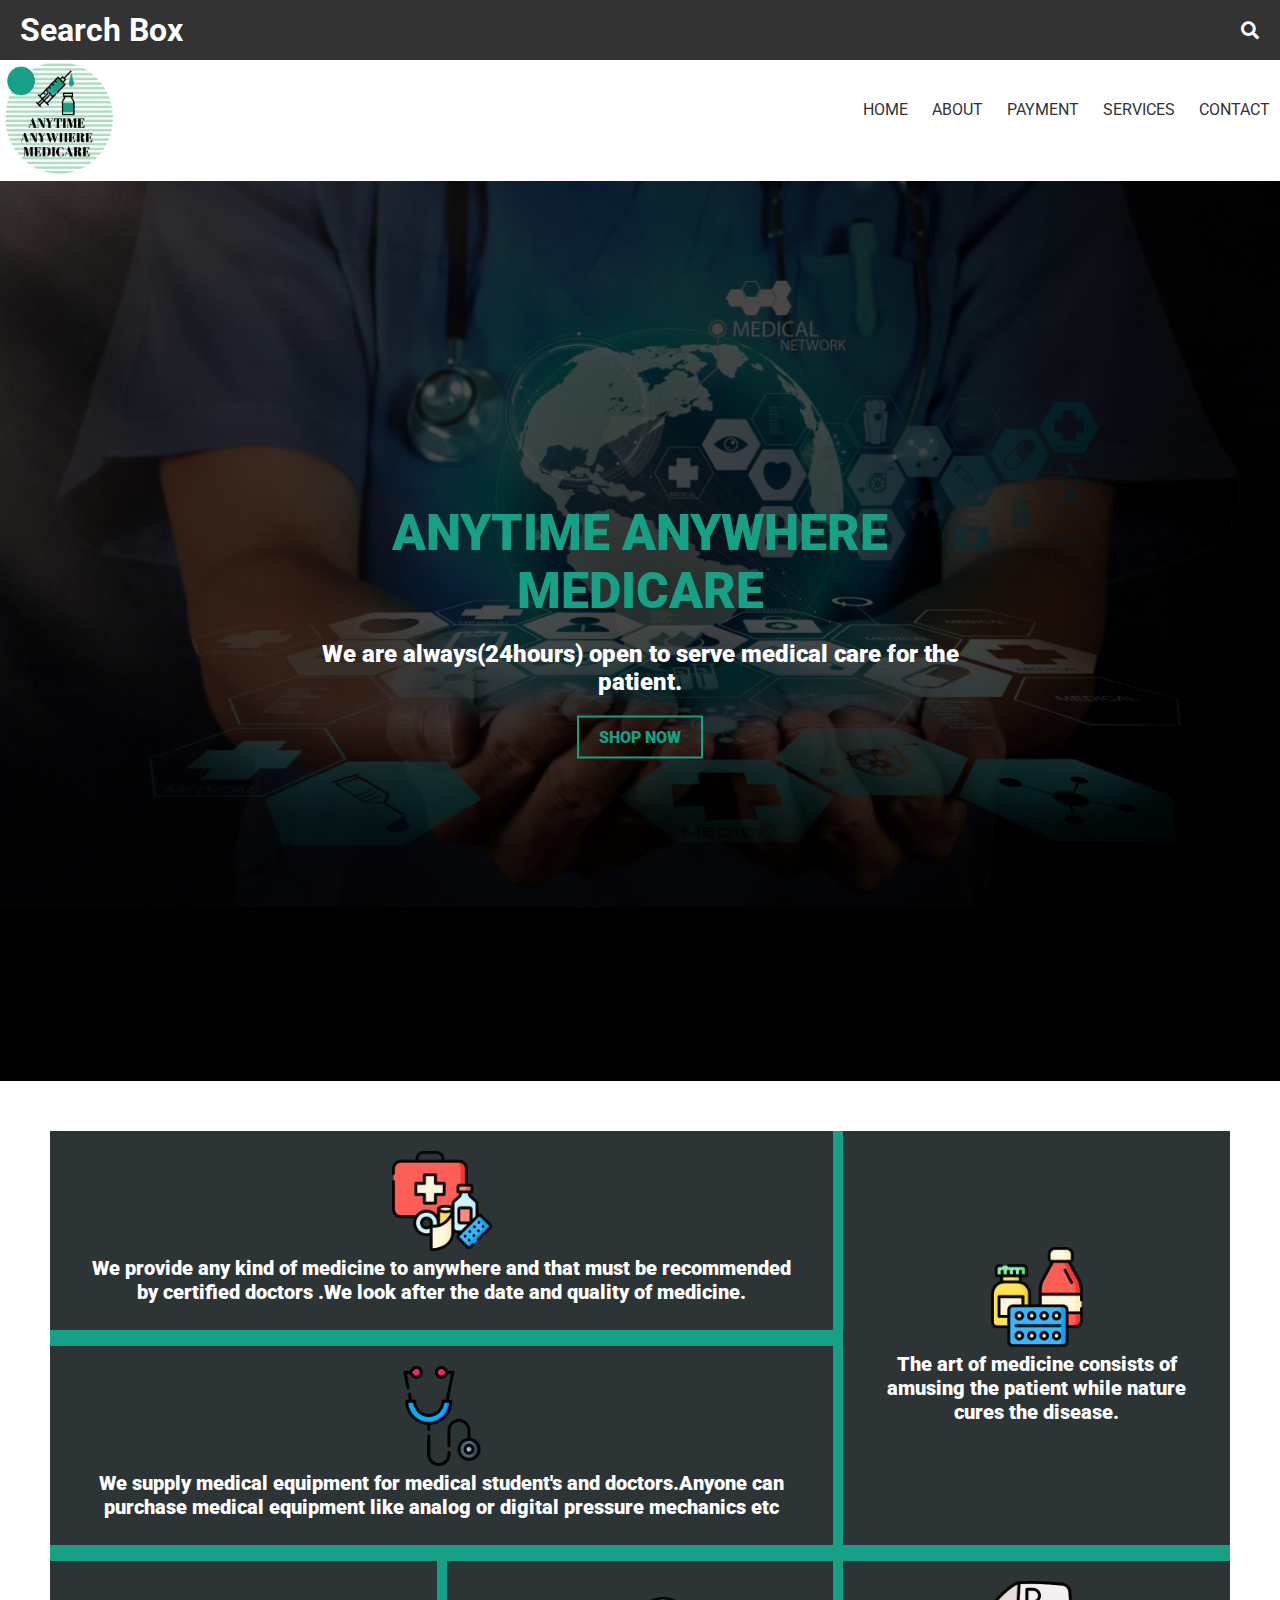
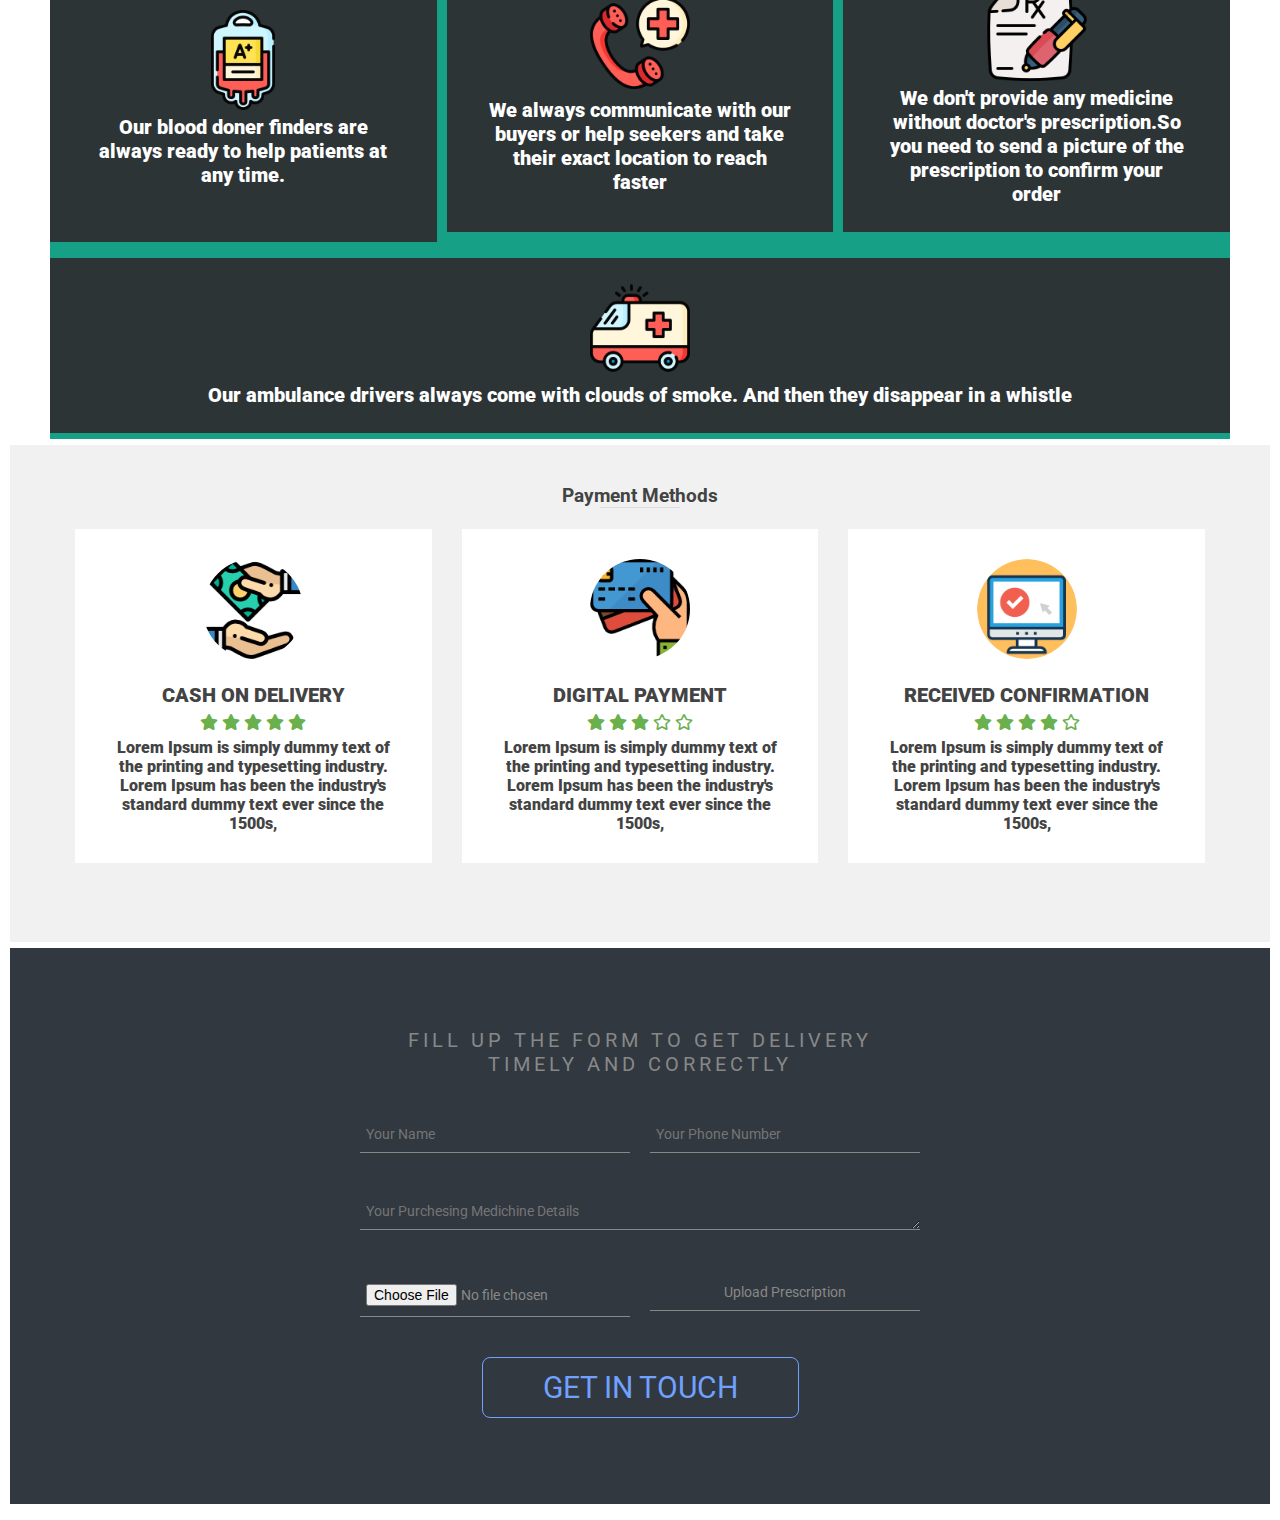
<file: index.html>
<!DOCTYPE html>
<html lang="en" dir="ltr">
  <head>
    <meta charset="utf-8">
    <title>Anytime Anywhere Medicare</title>
    <link rel="stylesheet" href="style.css">
    <meta name="viewport" content="width=device-width, initial-scale=1">
    <link rel="stylesheet" href="https://cdnjs.cloudflare.com/ajax/libs/font-awesome/5.11.2/css/all.css">
    <link rel="stylesheet" href="https://use.fontawesome.com/releases/v5.5.0/css/all.css">
    <script src="https://cdnjs.cloudflare.com/ajax/libs/jquery/3.4.1/jquery.min.js" charset="utf-8"></script>
  </head>
  <body>
<header>
      <h1>Search Box</h1>

      <div class="search-screen">
        <i class="fas fa-search search-icon"></i>
        <div class="search-box">
          <input type="text" class="search-txt" placeholder="search">
          <button class="search-btn"><i class="fas fa-arrow-right"></i></button>
        </div>
      </div>
    </header>

    <script type="text/javascript">
      $(".search-icon").click(function(){
        $(this).toggleClass("fa-times");
        $(".search-screen").toggleClass("active");
      });

      $(".search-txt").keyup(function(){
        if($(this).val() != ""){
          $(".search-btn").css("opacity",1);
          $(".search-btn").css("transform","rotate(0deg)");
        }else{
          $(".search-btn").css("opacity",0);
          $(".search-btn").css("transform","rotate(45deg)");
        }
      });
    </script>
<section id="header">
<div class="header">
    <h2 class="logo"><img src="l4.png" width="120" height="120"></h2>
    <input type="checkbox" id="chk">
    <label for="chk" class="show-menu-btn">
      <i class="fas fa-ellipsis-h"></i>
    </label>

    <ul class="menu">
      <a href="#header">Home</a>
      <a href="#container">About</a>
      <a href="#testimonials">Payment</a>
      <a href="service.html">Services</a>
      <a href="#contact-section">Contact</a>
      <label for="chk" class="hide-menu-btn">
        <i class="fas fa-times"></i>
      </label>
    </ul>
  </div>
    </div>
    <div class="landing-page">
      <div class="page-content">
        <h1>Anytime anywhere medicare</h1>
        <h2>
        <strong>We are always(24hours) open to serve medical care for the patient.<strong>

        </h2>
        <a href="service.html">Shop Now</a>
      </div>
    </div>

  <div class="text">
    <div></div>
  <section id="container">
   <div class ="container">
     <div class ="box">
          <div class ="content">
               <img src="hospital.png">
                  <p>We provide any kind of medicine to anywhere and that must be recommended by certified doctors .We look after the date and quality of medicine.</p>
        </div>
     </div>
  <div class ="box">
          <div class ="content">
               <img src="doctor.png">
                <p>We supply medical equipment for medical student's and doctors.Anyone can purchase medical equipment like analog or digital pressure mechanics etc</p>
 </div>
     </div>
<div class ="box">
          <div class ="content">
               <img src="medicine.png">
            <p>The art of medicine consists of amusing the patient while nature cures the disease.</p>
</div>
     </div>
<div class ="box">
          <div class ="content">
               <img src="hospital(1).png">
           <p>Our blood doner finders are always ready to help patients at any time.</p>
</div>
     </div>
<div class ="box">
          <div class ="content">
               <img src="ambulance.png">
             <p>Our ambulance drivers always come with clouds of smoke. And then they disappear in a whistle</p>
</div>
     </div>
<div class ="box">
          <div class ="content">
               <img src="emergency.png">
            <p>We always communicate with our buyers or help seekers and take their exact location to reach faster </p>

</div>
     </div>
<div class ="box">
          <div class ="content">
               <img src="prescription.png">
             <p>We don't provide any medicine without doctor's prescription.So you need to send a picture of the prescription to confirm your order</p>
</div>
     </div>
</div>
  <section id="testimonials">
       <div class="testimonials">
      <div class="inner">
        <h3>Payment Methods</h3>
        <div class="border"></div>

        <div class="row">
          <div class="col">
            <div class="testimonial">
              <img src="buy.png" alt="">
              <div class="nam">Cash On Delivery</div>
              <div class="stars">
                <i class="fas fa-star"></i>
                <i class="fas fa-star"></i>
                <i class="fas fa-star"></i>
                <i class="fas fa-star"></i>
                <i class="fas fa-star"></i>
              </div>

              <p>
                Lorem Ipsum is simply dummy text of the printing and typesetting industry. Lorem Ipsum has been the industry's standard dummy text ever since the 1500s,
              </p>
            </div>
          </div>

          <div class="col">
            <div class="testimonial">
              <img src="debit-card.png" alt="">
              <div class="nam">Digital Payment</div>
              <div class="stars">
                <i class="fas fa-star"></i>
                <i class="fas fa-star"></i>
                <i class="fas fa-star"></i>
                <i class="far fa-star"></i>
                <i class="far fa-star"></i>
              </div>

              <p>
                Lorem Ipsum is simply dummy text of the printing and typesetting industry. Lorem Ipsum has been the industry's standard dummy text ever since the 1500s,
              </p>
            </div>
          </div>

          <div class="col">
            <div class="testimonial">
              <img src="order.png" alt="">
              <div class="nam">Received Confirmation</div>
              <div class="stars">
                <i class="fas fa-star"></i>
                <i class="fas fa-star"></i>
                <i class="fas fa-star"></i>
                <i class="fas fa-star"></i>
                <i class="far fa-star"></i>
              </div>

              <p>
                Lorem Ipsum is simply dummy text of the printing and typesetting industry. Lorem Ipsum has been the industry's standard dummy text ever since the 1500s,
              </p>
            </div>
          </div>
        </div>
      </div>
    </div>
   <section id="contact-section">
 <div class="contact-section">
      <div class="inner-width">
        <h1>Fill up the form to get delivery timely and correctly</h1>
        <input type="text" class="name" placeholder="Your Name">
        <input type="Phone Number" class="number" placeholder="Your Phone Number">
        <textarea rows="1" placeholder="Your Purchesing Medichine Details" class="message"></textarea>
<form action="upload.php" method="post" enctype="multipart/form-data">
    <input type="file" name="fileToUpload" class="fileToUpload" id="fileToUpload">
    <input type="submit" value="Upload Prescription"  class="UploadImage" name="submit">
</form>

        <button>Get in touch</button>
      </div>
    </div>
  </body>
</html>
</file>
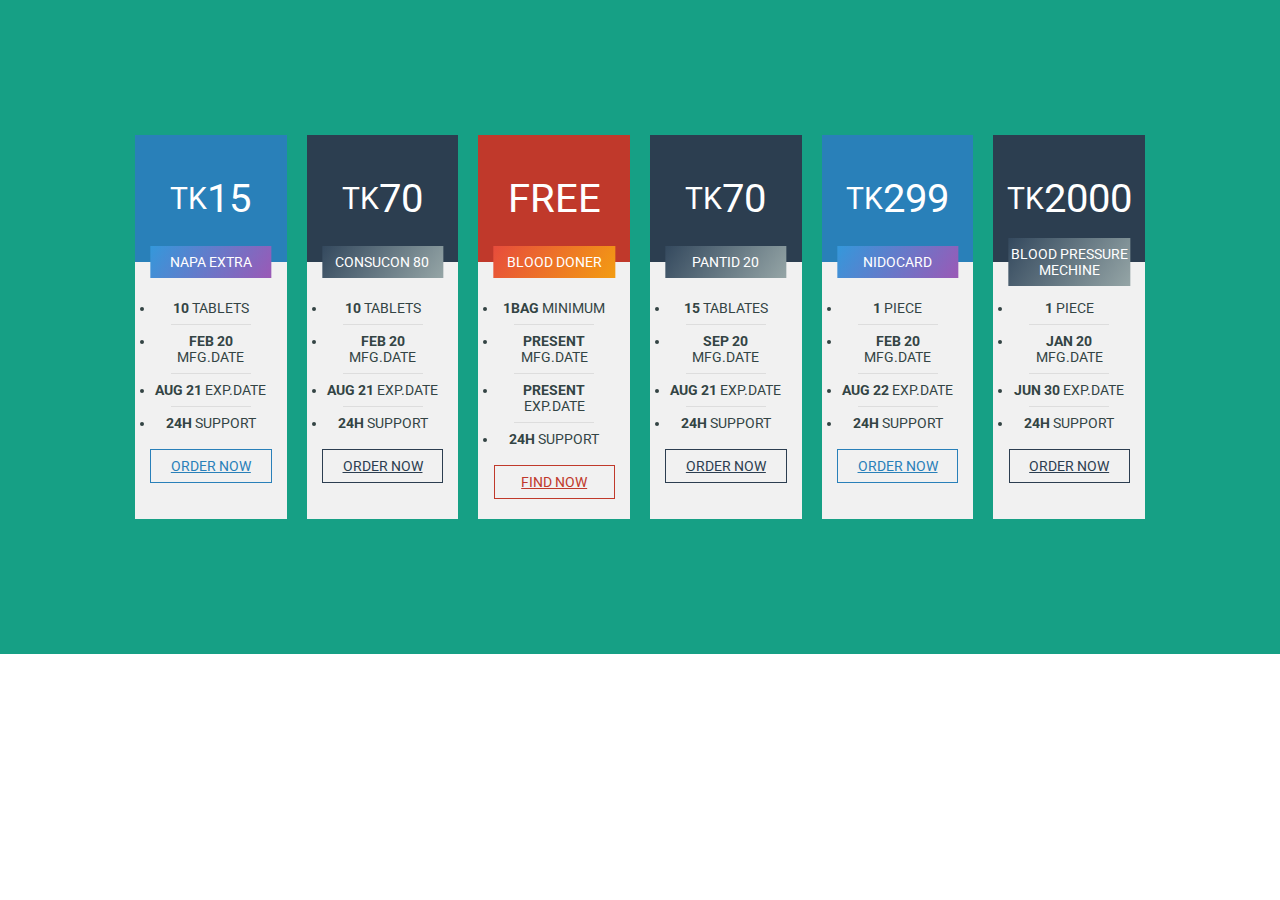
<file: service.html>
<!DOCTYPE html>
<html lang="en" dir="ltr">
  <head>
    <meta charset="utf-8">
    <title></title>
    <link rel="stylesheet" href="style.css">
    <meta name="viewport" content="width=device-width, initial-scale=1.0">
  </head>
  <body>
    <div class="wrapper">
      <div class="pricing-table table1">
        <div class="pricing-header">
          <div class="price"><span>Tk</span>15</div>
          <div class="title">Napa Extra</div>
        </div>
        <ul class="pricing-list">
          <li><strong>10</strong> Tablets</li>
          <div class="border"></div>
          <li><strong>Feb 20</strong> Mfg.Date</li>
          <div class="border"></div>
          <li><strong>Aug 21</strong> Exp.Date</li>
          <div class="border"></div>
          <li><strong>24h</strong> Support</li>
        </ul>
        <a href="#">Order Now</a>
      </div>

      <div class="pricing-table table2">
        <div class="pricing-header">
          <div class="price"><span>Tk</span>70</div>
          <div class="title">Consucon 80</div>
        </div>
        <ul class="pricing-list">
          <li><strong>10</strong> Tablets</li>
          <div class="border"></div>
          <li><strong>Feb 20</strong> Mfg.Date</li>
          <div class="border"></div>
          <li><strong>Aug 21</strong> Exp.Date</li>
          <div class="border"></div>
          <li><strong>24h</strong> Support</li>
        </ul>
        <a href="#">Order Now</a>
      </div>

      <div class="pricing-table table3">
        <div class="pricing-header">
          <div class="price"><span></span>FREE</div>
          <div class="title">BLOOD DONER</div>
        </div>
        <ul class="pricing-list">
          <li><strong>1bag</strong> Minimum</li>
          <div class="border"></div>
          <li><strong>Present</strong>  Mfg.Date</li>
          <div class="border"></div>
          <li><strong>Present</strong> Exp.Date</li>
          <div class="border"></div>
          <li><strong>24h</strong> Support</li>
        </ul>
        <a href="#">Find Now</a>
      </div>
  <div class="pricing-table table2">
        <div class="pricing-header">
          <div class="price"><span>Tk</span>70</div>
          <div class="title">Pantid 20</div>
        </div>
        <ul class="pricing-list">
          <li><strong>15</strong> Tablates</li>
          <div class="border"></div>
          <li><strong>Sep 20</strong> Mfg.Date</li>
          <div class="border"></div>
          <li><strong>Aug 21</strong> Exp.Date</li>
          <div class="border"></div>
          <li><strong>24h</strong> Support</li>
        </ul>
        <a href="#">Order Now</a>
      </div>
 <div class="pricing-table table1">
        <div class="pricing-header">
          <div class="price"><span>Tk</span>299</div>
          <div class="title">Nidocard</div>
        </div>
        <ul class="pricing-list">
          <li><strong>1</strong> Piece</li>
          <div class="border"></div>
          <li><strong>Feb 20</strong> Mfg.Date</li>
          <div class="border"></div>
          <li><strong>Aug 22</strong> Exp.Date</li>
          <div class="border"></div>
          <li><strong>24h</strong> Support</li>
        </ul>
        <a href="#">Order Now</a>
      </div>

      <div class="pricing-table table2">
        <div class="pricing-header">
          <div class="price"><span>Tk</span>2000</div>
          <div class="title">Blood pressure Mechine</div>
        </div>
        <ul class="pricing-list">
          <li><strong>1</strong> Piece</li>
          <div class="border"></div>
          <li><strong>Jan 20</strong> Mfg.Date</li>
          <div class="border"></div>
          <li><strong>Jun 30</strong> Exp.Date</li>
          <div class="border"></div>
          <li><strong>24h </strong> Support</li>
        </ul>
        <a href="#">Order Now</a>
      </div>

     
    </div>
  </body>
</html>
</file>
<file: style.css>
@import url('https://fonts.googleapis.com/css2?family=Roboto:wght@300&display=swap');
*
{
  margin: 0;
  padding: 0;
  box-sizing: border-box;
  font-family: 'Roboto', sans-serif;
}
.landing-page{
  width: 100%;
  height: 100vh;
  background: #000;
  position: relative;
  overflow: hidden;
}
.landing-page::after{
  content: "";
  position: absolute;
  left: 0;
  top: 0;
  width: 100%;
  height: 100%;
  background: url(me.jpg) no-repeat center fixed;
  background-size: cover;
  opacity: .3;
  animation: anim 25s linear infinite;
}
@keyframes anim {
  50%{
    transform: scale(2);
  }
  100%{
    transform: scale(1);
  }
}
.page-content{
  position: absolute;
  top: 50%;
  left: 50%;
  transform: translate(-50%,-50%);
  z-index: 1;
  width: 100%;
  max-width: 800px;
  text-align: center;
  padding: 0 40px;
  box-sizing: border-box;
}
.page-content h1{
  color: #16a085;
  text-transform: uppercase;
  font-size: 50px;
  font-weight: 900;
  margin-bottom: 20px;
}
.page-content h2{
  color: #fff;
  margin-bottom: 20px;
}
.page-content a{
  display: inline-block;
  text-decoration: none;
  color: #16a085;
  border: 2px solid #16a085;
  text-transform: uppercase;
  padding: 10px 20px;
  transition: 0.4s linear;
}
.page-content a:hover{
  color: #fff;
  background: #16a085;
}
.text{
  padding: 10px;
  text-align: justify;
}
.text div{
  margin-bottom: 6px;
}
header{
  height: 60px;
  background: #333;
  padding: 0 20px;
  color: #fff;
}

header h1{
  line-height: 60px;
}

.search-screen,.search-icon{
  position: absolute;
  top: 0;
  right: 0;
  width: 60px;
  height: 60px;
  transition: .4s linear;
}

.search-icon{
  text-align: center;
  line-height: 60px !important;
  cursor: pointer;
  font-size: 18px;
}

.search-icon:hover{
  transform: scale(1.1);
}

.search-box{
  width: 0;
  height: 0;
  position: absolute;
  overflow: hidden;
  opacity: 0;
  transition: opacity .3s linear;
  transition-delay: .5s;
}

.search-screen.active{
  position: fixed;
  background: #2d3436; 
  width: 100%;
  height: 100vh;
}

.search-screen.active .search-box{
  opacity: 1;
  width: 360px;
  height: 50px;
  border: 2px solid #fff;
  border-radius: 30px;
  left: 1%;
  top: 1%;
  transform: translate(-3%,-3%);
}

.search-txt{
  border: 0;
  width: 100%;
  height: 100%;
  background: none;
  padding: 0 30px;
  color: #fff;
  outline: none;
  padding-right: 50px;
}

.search-txt::placeholder{
  color: #fff;
}

.search-btn{
  position: absolute;
  top: 0;
  right: 0;
  width: 50px;
  height: 100%;
  background: none;
  border: 0;
  outline: none;
  color: #fff;
  cursor: pointer;
  font-size: 18px;
  transform: rotate(45deg);
  opacity: 0;
  transition: .3s linear;
}
.container
{
   position: relative;
   max-width: 100%;
   display: grid;
   grid-template-columns: repeat(auto-fill, minmax(300px, 1fr));
   grid-template-rows: minmax(100px, auto);
   margin: 40px;
   grid-auto-flow: dense;
   grid-gap: 10px;
   background: #16a085;
}
.container .box
{
   background: #2d3436;
   padding: 20px;
   display: grid;
   font-size: 20px;
   place-items: center;
   text-align: center;
   color: #fff;
   transition: 0.5s;
}
.container .box:hover 
{
   background-size: #e91e63;
}
.container .box img
{
   position: relative; 
   max-width: 100px;
   mmargin-bottom: 10px;
}
.container .box:nth-child(1)
{ 
   grid-column: span 2;
   grid-row: span 1;
}
.container .box:nth-child(2)
{ 
   grid-column: span 2;
   grid-row: span 1;
}
.container .box:nth-child(3)
{ 
   grid-column: span 1;
   grid-row: span 2;
}
.container .box:nth-child(4)
{ 
   grid-column: span 1;
   grid-row: span 2;
}
.container .box:nth-child(5)
{ 
   grid-column: span 3;
   grid-row: span 1;
}
@media (max-width: 991px)
{
   .container
   {
       grid-template-columns: repeat(auto-fill, minmax(50%, 1fr));
       grid-template-rows: minmax(auto, auto);
   }
   .container .box
   {
      grid-column: unset !important;
      grid-row: unset !important;
   }
}
.contact-section{
  background: #313840;
  padding: 80px 0;
  text-align: center;
}

.inner-width{
  max-width: 600px;
  margin: auto;
  padding: 0 20px;
}

.contact-section h1{
  font-size: 20px;
  color: #888;
  margin-bottom: 40px;
  text-transform: uppercase;
  letter-spacing: 4px;
  font-weight: 400;
}

.name,.number,.message,.fileToUpload,.UploadImage{
  background: none;
  border:none;
  outline: none;
  border-bottom: 1px solid;
  color: #888;
  padding: 10px 6px;
  font-size: 14px;
  margin-bottom: 40px;
}

.name{
  float: left;
  width: 270px;
}

.number{
  float: right;
  width: 270px;
}

.message{
  min-width: 100%;
  max-width: 100%;
}
.fileToUpload{
  float: left;
  width: 270px;
}
.UploadImage{
  float: right;
  width: 270px;
}

.contact-section button{
  background: none;
  color: #70a1ff;
  border: 1px solid #70a1ff;
  padding: 12px 60px;
  border-radius: 8px;
  text-transform: uppercase;
  font-size: 30px;
  transition: 0.4s linear;
  cursor: pointer;
}

.contact-section button:hover{
  background: #70a1ff;
  color: #fff;
}


@media screen and (max-width:600px){
  .name,.email{
    width: 100%;
}
}
.testimonials{
  padding: 40px 0;
  background: #f1f1f1;
  color: #434343;
  text-align: center;
}
.inner{
  max-width: 1200px;
  margin: auto;
  overflow: hidden;
  padding: 0 20px;
}

.border{
  width: 160px;
  height: 5px;
  background: #6ab04c;
  margin: 26px auto;
}

.row{
  display: flex;
  flex-wrap: wrap;
  justify-content: center;
}
.col{
  flex: 33.33%;
  max-width: 33.33%;
  box-sizing: border-box;
  padding: 15px;
}
.testimonial{
  background: #fff;
  padding: 30px;
}
.testimonial img{
  width: 100px;
  height: 100px;
  border-radius: 50%;
}
.nam{
  font-size: 20px;
  text-transform: uppercase;
  margin: 20px 0;
}
.stars{
  color: #6ab04c;
  margin-bottom: 20px;
}


@media screen and (max-width:960px) {
.col{
  flex: 100%;
  max-width: 80%;
}
}

@media screen and (max-width:600px) {
.col{
  flex: 100%;
  max-width: 100%;
}
}
.logo{
  line-height: 18px;
  float: left;
  text-transform: uppercase;
}

.menu{
  float: right;
  line-height: 100px;
}
.menu a{
  color: #333;
  text-transform: uppercase;
  text-decoration: none;
  padding: 0 10px;
  transition: 0.4s;
}
.show-menu-btn,.hide-menu-btn{
  transition: 0.4s;
  font-size: 30px;
  cursor: pointer;
  display: none;
}
.show-menu-btn{
  float: right;
}
.show-menu-btn i{
  line-height: 100px;
}
.menu a:hover,
.show-menu-btn:hover,
.hide-menu-btn:hover{
  color: #3498db;
}

#chk{
  position: absolute;
  visibility: hidden;
  z-index: -1111;
}

.content{
  padding: 0 20px;
}


@media screen and (max-width:800px) {
  .show-menu-btn,.hide-menu-btn{
    display: block;
  }
  .menu{
    position: fixed;
    width: 100%;
    height: 100vh;
    background: #fff;
    right: -100%;
    top: 0;
    text-align: center;
    padding: 80px 0;
    line-height: normal;
    transition: 0.7s;
  }
  .menu a{
    
    padding-bottom: 0;
  }
  .hide-menu-btn{
    position: absolute;
    top: 40px;
    right: 40px;
  }
  #chk:checked ~ .menu{
    right: 0;
  }
}
.wrapper{
  margin: auto;
  padding: 125px;
  display: flex;
  flex-wrap: wrap;
  background: #16a085;
}

.pricing-table{
  background: #f1f1f1;
  flex: 1;
  margin: 10px;
  text-transform: uppercase;
}

.pricing-header{
  color: #fff;
  position: relative;
  margin-bottom: 20px;
}

.price{
  font-size: 40px;
  display: flex;
  align-items: center;
  justify-content: center;
  padding: 40px 0;
}

.price span{
  font-size: 30px;
}

.title{
  position: absolute;
  bottom: 0;
  left: 50%;
  transform: translate(-50%,50%);
  width: 80%;
  max-width: 360px;
  text-align: center;
  padding: 8px 0;
  font-size: 14px;
}

.pricing-list{
  padding: 10px 20px;
}

.pricing-list li{
  margin: 8px 0;
  font-size: 14px;
  color: #344;
  text-align: center;
}

.border{
  width: 80px;
  height: 1px;
  background: #ddd;
  margin: auto;
}

.pricing-table a{
  display: block;
  width: 80%;
  margin: auto;
  margin-bottom: 20px;
  text-align: center;
  padding: 8px 0;
  font-size: 14px;
  border: 1px solid;
  max-width: 360px;
  transition: .2s linear;
}
.pricing-table a:hover{
  border-radius: 30px;
}
.table1 .pricing-header{
  background: #2980b9;
}
.table2 .pricing-header{
  background: #2c3e50;
}
.table3 .pricing-header{
  background: #c0392b;
}

.table1 .title{
  background-image: linear-gradient(125deg,#3498db,#9b59b6);
}
.table2 .title{
  background-image: linear-gradient(125deg,#34495e,#95a5a6);
}
.table3 .title{
  background-image: linear-gradient(125deg,#e74c3c,#f39c12);
}

.table1 a{
  color: #2980b9;
}
.table2 a{
  color: #2c3e50;
}
.table3 a{
  color: #c0392b;
}

.table1 a:hover{
  background: #2980b9;
  color: #fff;
}
.table2 a:hover{
  background: #2c3e50;
  color: #fff;
}
.table3 a:hover{
  background: #c0392b;
  color: #fff;
}

@media screen and (max-width:780px) {
  .pricing-table{
    flex: 100%;
  }
}
</file>
